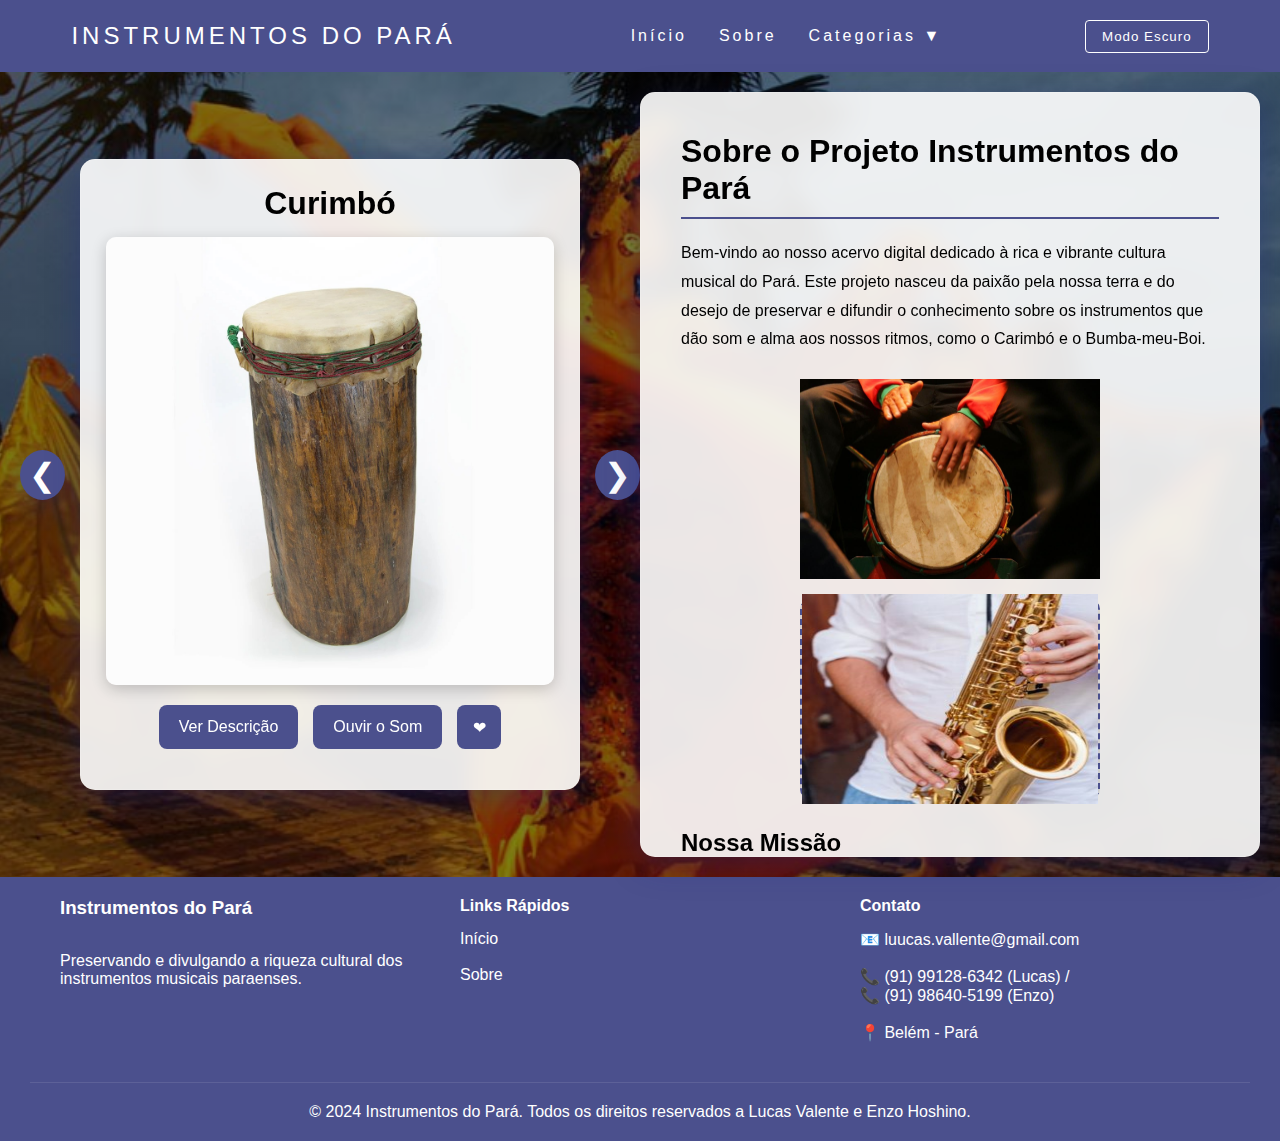
<file: index.html>
<!DOCTYPE html>
<html lang="pt-br">
<head>
    <meta charset="UTF-8">
    <meta name="viewport" content="width=device-width, initial-scale=1.0">
    <meta http-equiv="X-UA-Compatible" content="IE-edge">
    <meta name="author" content="Lucas Valente, Enzo Hoshino">
    <link rel="icon" href="/img/640px-Bandeira_do_Pará.sgv.png" type="image/icon-x">
    <title>Site Instrumentos</title>
    <link rel="stylesheet" href="CSS_01.css">
</head>

<body class="corpo">
    <header>
        <nav>
            <a class="logo" href="#" data-section="inicio">Instrumentos do Pará</a>
            <div class="mobile-menu">
                <div class="line1"></div>
                <div class="line2"></div>
                <div class="line3"></div>
            </div>
            <ul class="nav-list">
                <li><a href="#" class="nav-link" data-section="inicio">Início</a></li>
                <li><a href="sobre.html" class="nav-link" data-section="sobre">Sobre</a></li>
            
                <li class="dropdown">
                    <a href="#" class="nav-link" data-section="categorias">Categorias ▼</a>
                    <ul class="dropdown-content">
                        <li><a href="#" class="category-link" data-category="all">Todos os Instrumentos</a></li>
                        <li><a href="#" class="category-link" data-category="Carimbó">Carimbó</a></li>
                        <li><a href="#" class="category-link" data-category="Bumba-meu-Boi">Bumba-meu-Boi</a></li>
                        <li><a href="#" class="category-link" data-category="favorites">Favoritos</a></li>
                    </ul>
                </li>
            </ul>
            <button id="theme-toggle"></button>
        </nav>
    </header>
    
    <main>
  
        <section id="instrument-section" class="instrument-viewer page-section">
            <div class="instrument-carousel-container">
                <button class="carousel-arrow" id="prev-instrument">❮</button>
                <div class="instrument-card">
                    <h2 id="instrument-name"></h2>
                    <div class="instrument-image-container">
                        <img id="instrument-image" src="" alt="Imagem do Instrumento">
                    </div>
                    <div class="instrument-controls">
                        <button id="toggle-description">Ver Descrição</button>
                        <button id="play-sound">Ouvir o Som</button>
                        <button id="toggle-favorite-btn" class="favorite-btn" title="Adicionar aos Favoritos">❤</button>
                    </div>
                    <div class="description-panel" id="description-panel"></div>
                </div>
                <button class="carousel-arrow" id="next-instrument">❯</button>
            </div>
        </section>
        <section id="about-section" class="page-section">
            <div class="about-container">
                <h1>Sobre o Projeto Instrumentos do Pará</h1>
                <p>
                    Bem-vindo ao nosso acervo digital dedicado à rica e vibrante cultura musical do Pará. Este projeto nasceu da paixão pela nossa terra e do desejo de preservar e difundir o conhecimento sobre os instrumentos que dão som e alma aos nossos ritmos, como o Carimbó e o Bumba-meu-Boi.
                </p>
                <div class="about-images">
                    <div class="img-placeholder"><img src="img/Imagem1.jpg" height=200px" width="320px"> </div>
                    <div class="img-placeholder"><img src="img/Imagem2.jpg" height="210px" width="450vh"></div>
                </div> 
                <h2>Nossa Missão</h2>
                <p>
                    Nossa missão é criar uma plataforma acessível e educativa onde estudantes, músicos, pesquisadores e curiosos de todo o mundo possam explorar, aprender e se encantar com a diversidade dos instrumentos paraenses. Queremos ser uma ponte entre a tradição e a tecnologia, garantindo que as futuras gerações possam conhecer e valorizar este patrimônio cultural imaterial.
                </p>
                <h2>Explore e Contribua</h2>
                <p>
                    Navegue pelas categorias, ouça os sons, veja as imagens e leia as descrições que preparamos. Este é um projeto em constante crescimento e a sua participação é fundamental. Sinta-se à vontade para nos contatar com sugestões, informações ou qualquer contribuição que enriqueça nosso acervo.
                </p>
            </div>
        </section>
    </main>


    <footer class="footer">
        <div class="footer-content">
            <div class="footer-section">
                <h3>Instrumentos do Pará</h3><br>
                <p>Preservando e divulgando a riqueza cultural dos instrumentos musicais paraenses.</p>
            </div>
            <div class="footer-section">
                <h4>Links Rápidos</h4>
                <ul class="footer-links">
                     <li><a href="index.html" class="nav-link" data-section="inicio">Início</a></li><br>
                     <li><a href="sobre.html" class="nav-link" data-section="sobre">Sobre</a></li>
                </ul>
            </div>
            <div class="footer-section">
                <h4>Contato</h4>
                <div class="contact-info">
                    <p>📧 luucas.vallente@gmail.com</p><br>
                    <p>📞 (91) 99128-6342 (Lucas) /<br>
                        📞  (91) 98640-5199 (Enzo)</p><br>
                    <p>📍 Belém - Pará</p>
                </div>
            </div>
        </div>
        <div class="footer-bottom">
            <p>&copy; 2024 Instrumentos do Pará. Todos os direitos reservados a Lucas Valente e Enzo Hoshino.</p>
        </div>
    </footer>

    <script src="Java.js"></script>
</body>
</html>
</file>
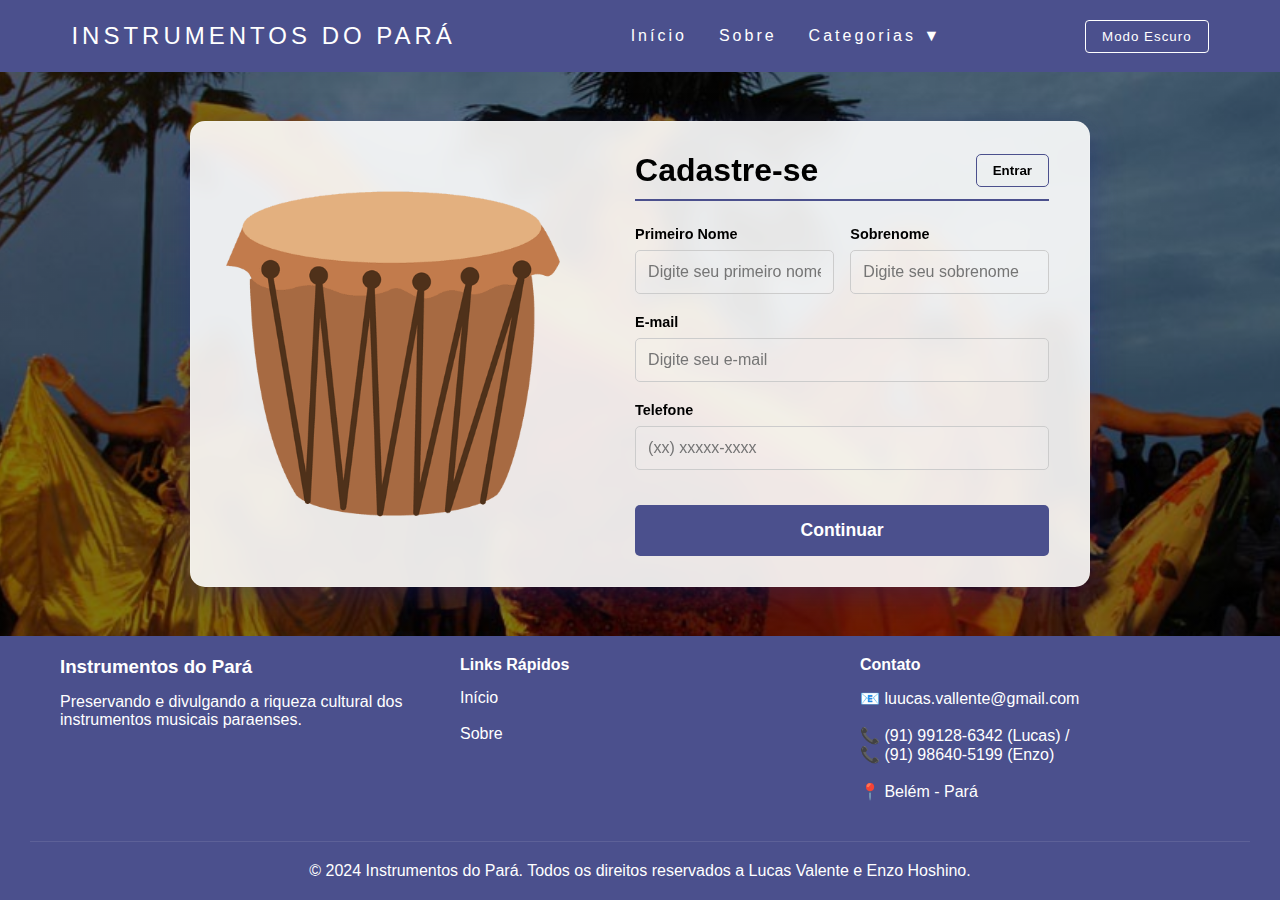
<file: Cadastro.html>
<!DOCTYPE html>
<html lang="pt-br">
<head>
    <meta charset="UTF-8">
    <meta name="viewport" content="width=device-width, initial-scale=1.0">
    <meta name="author" content="Lucas Valente, Enzo Hoshino">
    <title>Cadastro - Instrumentos do Pará</title>
    <link rel="icon" href="/img/640px-Bandeira_do_Pará.sgv.png" type="image/icon-x">
    <link rel="stylesheet" href="CSS_01.css">
    <link rel="stylesheet" href="Cadastro.css">
</head>

<body>
    <header>
        <nav>
            <a class="logo" href="index.html">Instrumentos do Pará</a>
            <div class="mobile-menu">
                <div class="line1"></div>
                <div class="line2"></div>
                <div class="line3"></div>
            </div>
            <ul class="nav-list">
                <li><a href="index.html" class="nav-link">Início</a></li>
                <li><a href="sobre.html" class="nav-link">Sobre</a></li>
                <li class="dropdown">
                    <a href="#" class="nav-link">Categorias ▼</a>
                    <ul class="dropdown-content">
                        <li><a href="index.html" class="category-link" data-category="all">Todos os Instrumentos</a></li>
                        <li><a href="index.html" class="category-link" data-category="Carimbó">Carimbó</a></li>
                        <li><a href="index.html" class="category-link" data-category="Bumba-meu-Boi">Bumba-meu-Boi</a></li>
                        <li><a href="index.html" class="category-link" data-category="favorites">Favoritos</a></li>
                    </ul>
                </li>
            </ul>
            <button id="theme-toggle"></button>
        </nav>
    </header>

    <main>
        <div class="form-card">
            <div class="form-image-container">
                <img src="img/tambor.jpg" alt="Tambor">
            </div>
            <div class="form-content">
                <form action="index.html">
                    <div class="form-header">
                        <h1>Cadastre-se</h1>
                        <div class="login-button">
                            <button type="button"><a href="#">Entrar</a></button>
                        </div>
                    </div>

                    <div class="input-group">
                        <div class="input-box">
                            <label for="firstname">Primeiro Nome</label>
                            <input id="firstname" type="text" name="firstname" placeholder="Digite seu primeiro nome" required>
                        </div>
                        <div class="input-box">
                            <label for="lastname">Sobrenome</label>
                            <input id="lastname" type="text" name="lastname" placeholder="Digite seu sobrenome" required>
                        </div>
                        <div class="input-box">
                            <label for="email">E-mail</label>
                            <input id="email" type="email" name="email" placeholder="Digite seu e-mail" required>
                        </div>
                        <div class="input-box">
                            <label for="number">Telefone</label>
                            <input id="number" type="tel" name="number" placeholder="(xx) xxxxx-xxxx" required>
                        </div>
                    </div>

                    <div class="continue-button">
                        <a href="index.html" role="button"><button>Continuar</button></a>
                    </div>
                </form>
            </div>
        </div>
    </main>

    <footer class="footer">
        <div class="footer-content">
            <div class="footer-section">
                <h3>Instrumentos do Pará</h3>
                <p>Preservando e divulgando a riqueza cultural dos instrumentos musicais paraenses.</p>
            </div>
            <div class="footer-section">
                <h4>Links Rápidos</h4>
                <ul class="footer-links">
                     <li><a href="index.html">Início</a></li><br>
                     <li><a href="sobre.html">Sobre</a></li>
                </ul>
            </div>
            <div class="footer-section">
                <h4>Contato</h4>
                <div class="contact-info">
                    <p>📧 luucas.vallente@gmail.com</p><br>
                    <p>📞 (91) 99128-6342 (Lucas) /<br>
                        📞  (91) 98640-5199 (Enzo)</p><br>
                    <p>📍 Belém - Pará</p>
                </div>
            </div>
        </div>
        <div class="footer-bottom">
            <p>&copy; 2024 Instrumentos do Pará. Todos os direitos reservados a Lucas Valente e Enzo Hoshino.</p>
        </div>

    </footer>

    <script src="Java.js"></script>
    
    
</body>
</html>
</file>
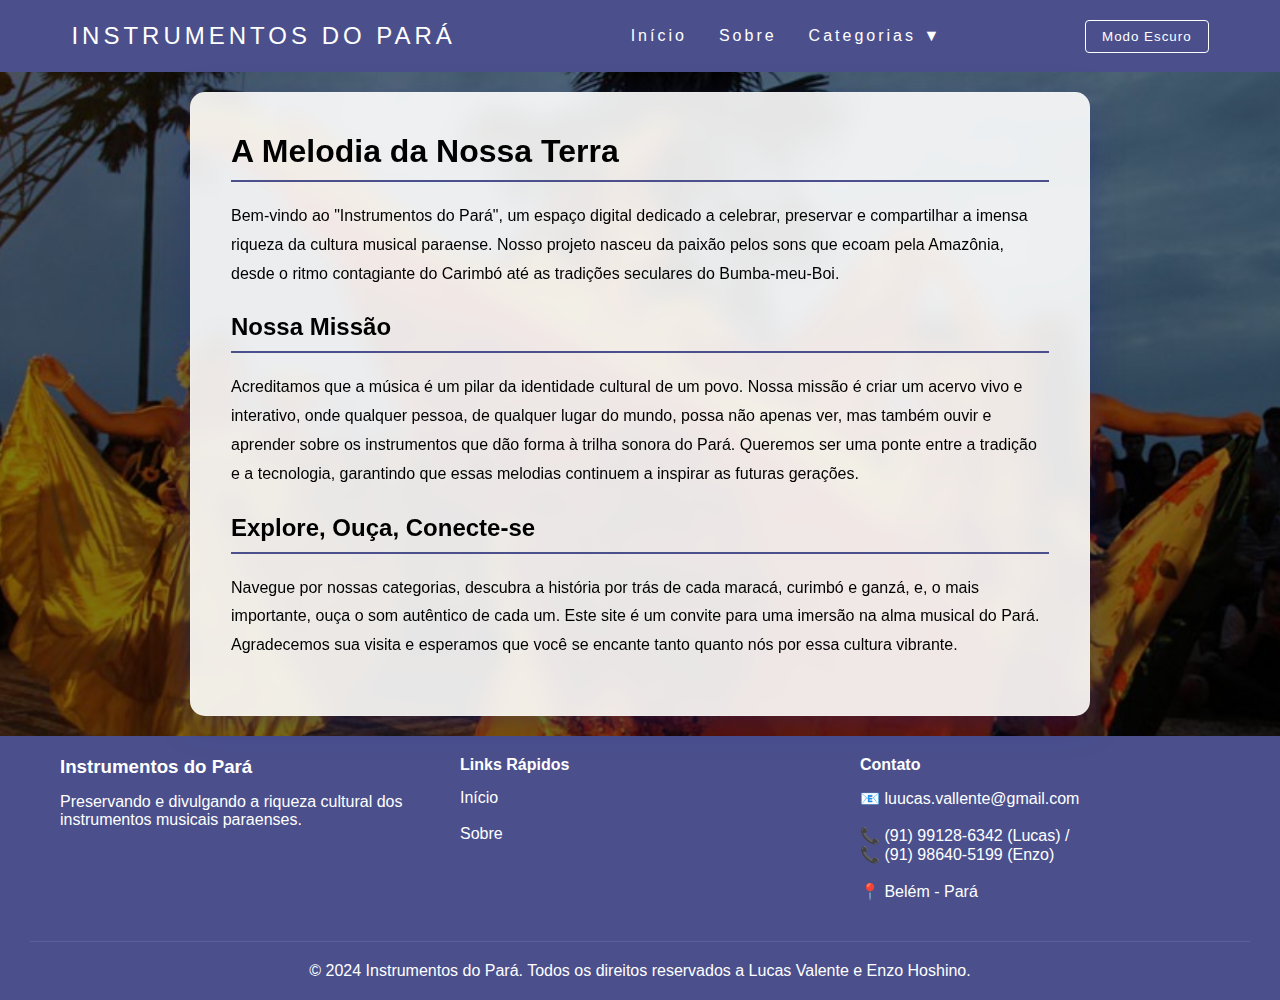
<file: sobre.html>
<!DOCTYPE html>
<html lang="pt-br">
<head>
    <meta charset="UTF-8">
    <meta name="viewport" content="width=device-width, initial-scale=1.0">
    <meta http-equiv="X-UA-Compatible" content="IE-edge">
    <meta name="author" content="Lucas Valente, Enzo Hoshino">
    <link rel="icon" href="/img/640px-Bandeira_do_Pará.sgv.png" type="image/icon-x">
    <title>Sobre o Projeto - Instrumentos do Pará</title>
    <link rel="stylesheet" href="CSS_01.css">
</head>

<body>
    <header>
        <nav>
            <a class="logo" href="index.html">Instrumentos do Pará</a>
            <div class="mobile-menu">
                <div class="line1"></div>
                <div class="line2"></div>
                <div class="line3"></div>
            </div>
            <ul class="nav-list">
                <li><a href="index.html" class="nav-link">Início</a></li>
                <li><a href="sobre.html" class="nav-link">Sobre</a></li>
                <li class="dropdown">
                    <a href="#" class="nav-link">Categorias ▼</a>
                    <ul class="dropdown-content">
                        <li><a href="index.html" class="category-link-dummy">Todos os Instrumentos</a></li>
                        <li><a href="index.html" class="category-link-dummy">Carimbó</a></li>
                        <li><a href="index.html" class="category-link-dummy">Bumba-meu-Boi</a></li>
                    </ul>
                </li>
            </ul>
            <button id="theme-toggle"></button>
        </nav>
    </header>
    
    <main>
        <section class="about-page">
            <div class="about-container">
                <h1>A Melodia da Nossa Terra</h1>
                <p>
                    Bem-vindo ao "Instrumentos do Pará", um espaço digital dedicado a celebrar, preservar e compartilhar a imensa riqueza da cultura musical paraense. Nosso projeto nasceu da paixão pelos sons que ecoam pela Amazônia, desde o ritmo contagiante do Carimbó até as tradições seculares do Bumba-meu-Boi.
                </p>
                

                <h2>Nossa Missão</h2>
                <p>
                    Acreditamos que a música é um pilar da identidade cultural de um povo. Nossa missão é criar um acervo vivo e interativo, onde qualquer pessoa, de qualquer lugar do mundo, possa não apenas ver, mas também ouvir e aprender sobre os instrumentos que dão forma à trilha sonora do Pará. Queremos ser uma ponte entre a tradição e a tecnologia, garantindo que essas melodias continuem a inspirar as futuras gerações.
                </p>


                <h2>Explore, Ouça, Conecte-se</h2>
                <p>
                    Navegue por nossas categorias, descubra a história por trás de cada maracá, curimbó e ganzá, e, o mais importante, ouça o som autêntico de cada um. Este site é um convite para uma imersão na alma musical do Pará. Agradecemos sua visita e esperamos que você se encante tanto quanto nós por essa cultura vibrante.
                </p>
            </div>
        </section>
    </main>
    <footer class="footer">
        
        <div class="footer-content">
            <div class="footer-section">
                <h3>Instrumentos do Pará</h3>
                <p>Preservando e divulgando a riqueza cultural dos instrumentos musicais paraenses.</p>
            </div>
            <div class="footer-section">
                <h4>Links Rápidos</h4>
                <ul class="footer-links">
                     <li><a href="index.html" class="nav-link" data-section="inicio">Início</a></li><br>
                     <li><a href="sobre.html" class="nav-link" data-section="sobre">Sobre</a></li>
                </ul>
            </div>
            <div class="footer-section">
                <h4>Contato</h4>
                <div class="contact-info">
                    <p>📧 luucas.vallente@gmail.com</p><br>
                    <p>📞 (91) 99128-6342 (Lucas) /<br>
                        📞  (91) 98640-5199 (Enzo)</p><br>
                    <p>📍 Belém - Pará</p>
                </div>
            </div>
        </div>
        <div class="footer-bottom">
            <p>&copy; 2024 Instrumentos do Pará. Todos os direitos reservados a Lucas Valente e Enzo Hoshino.</p>
        </div>
    </footer>

    <script src="Java.js"></script>
</body>
</html>
</file>
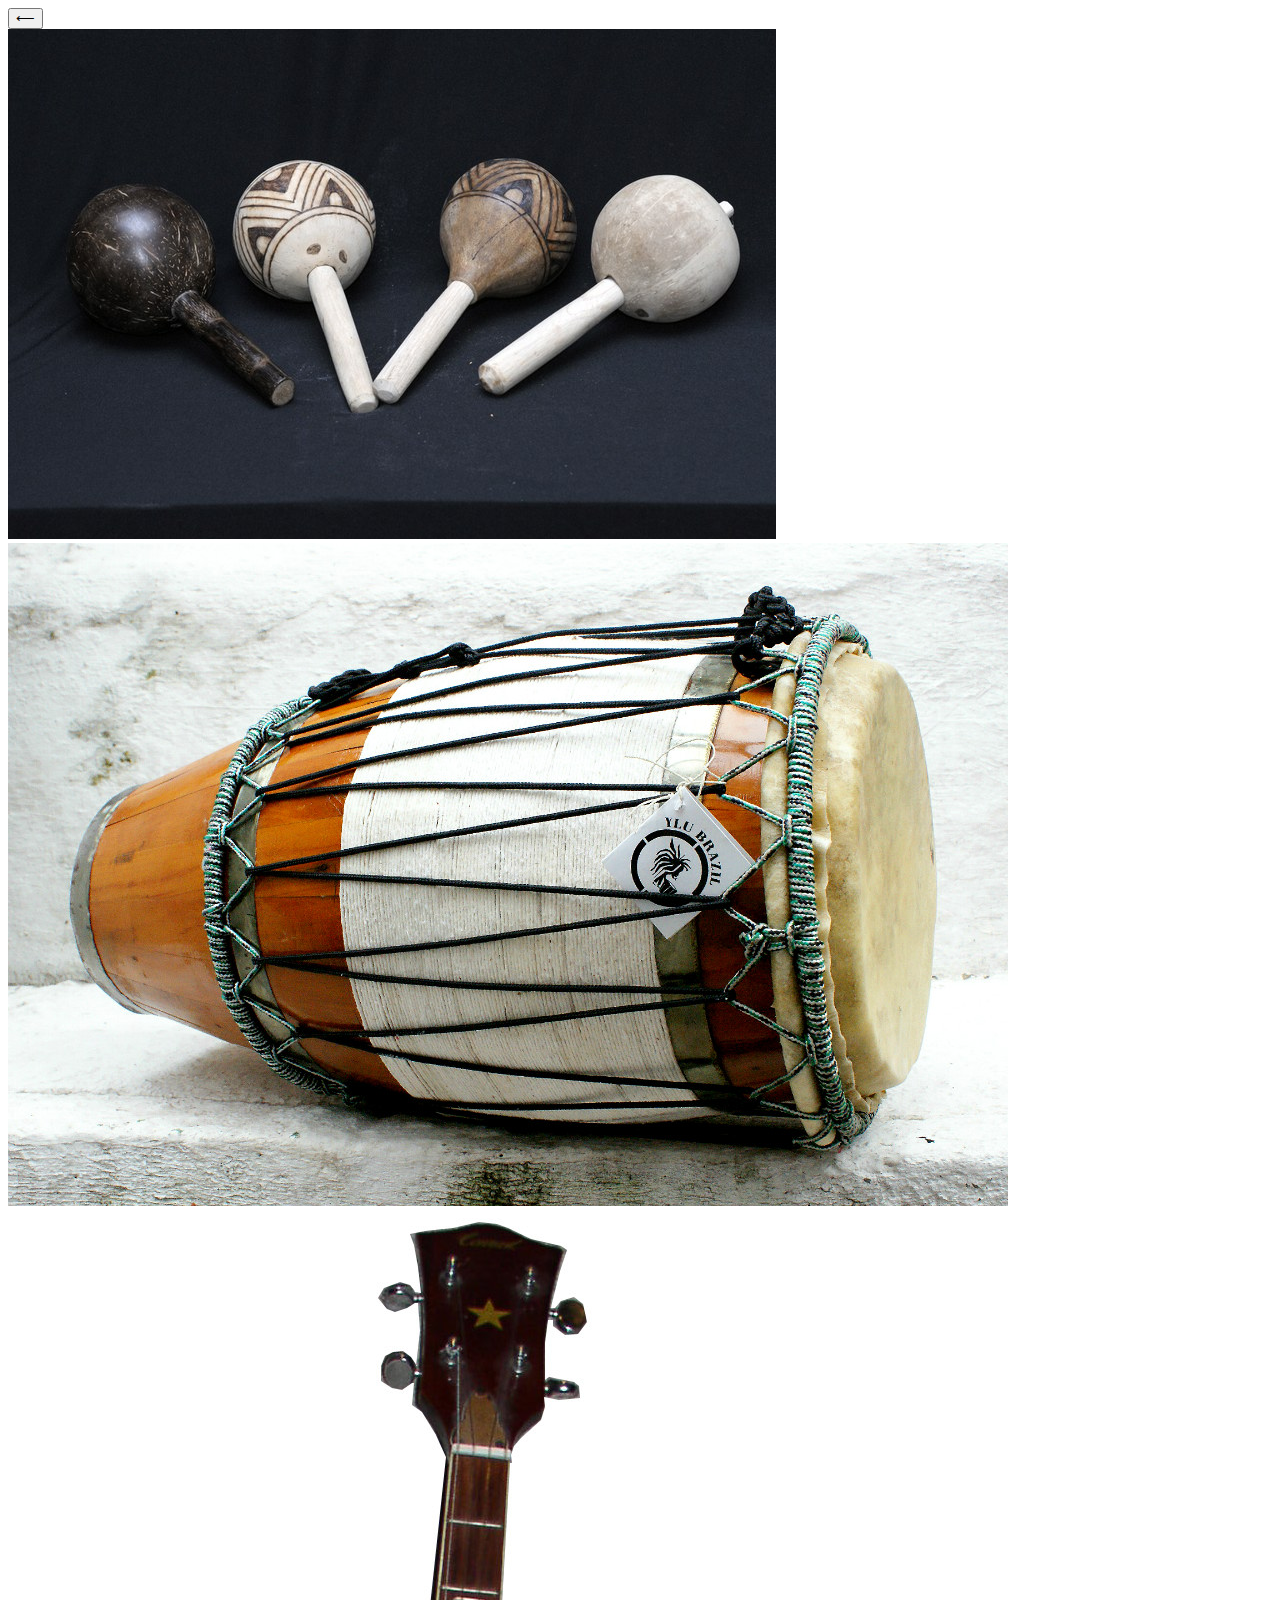
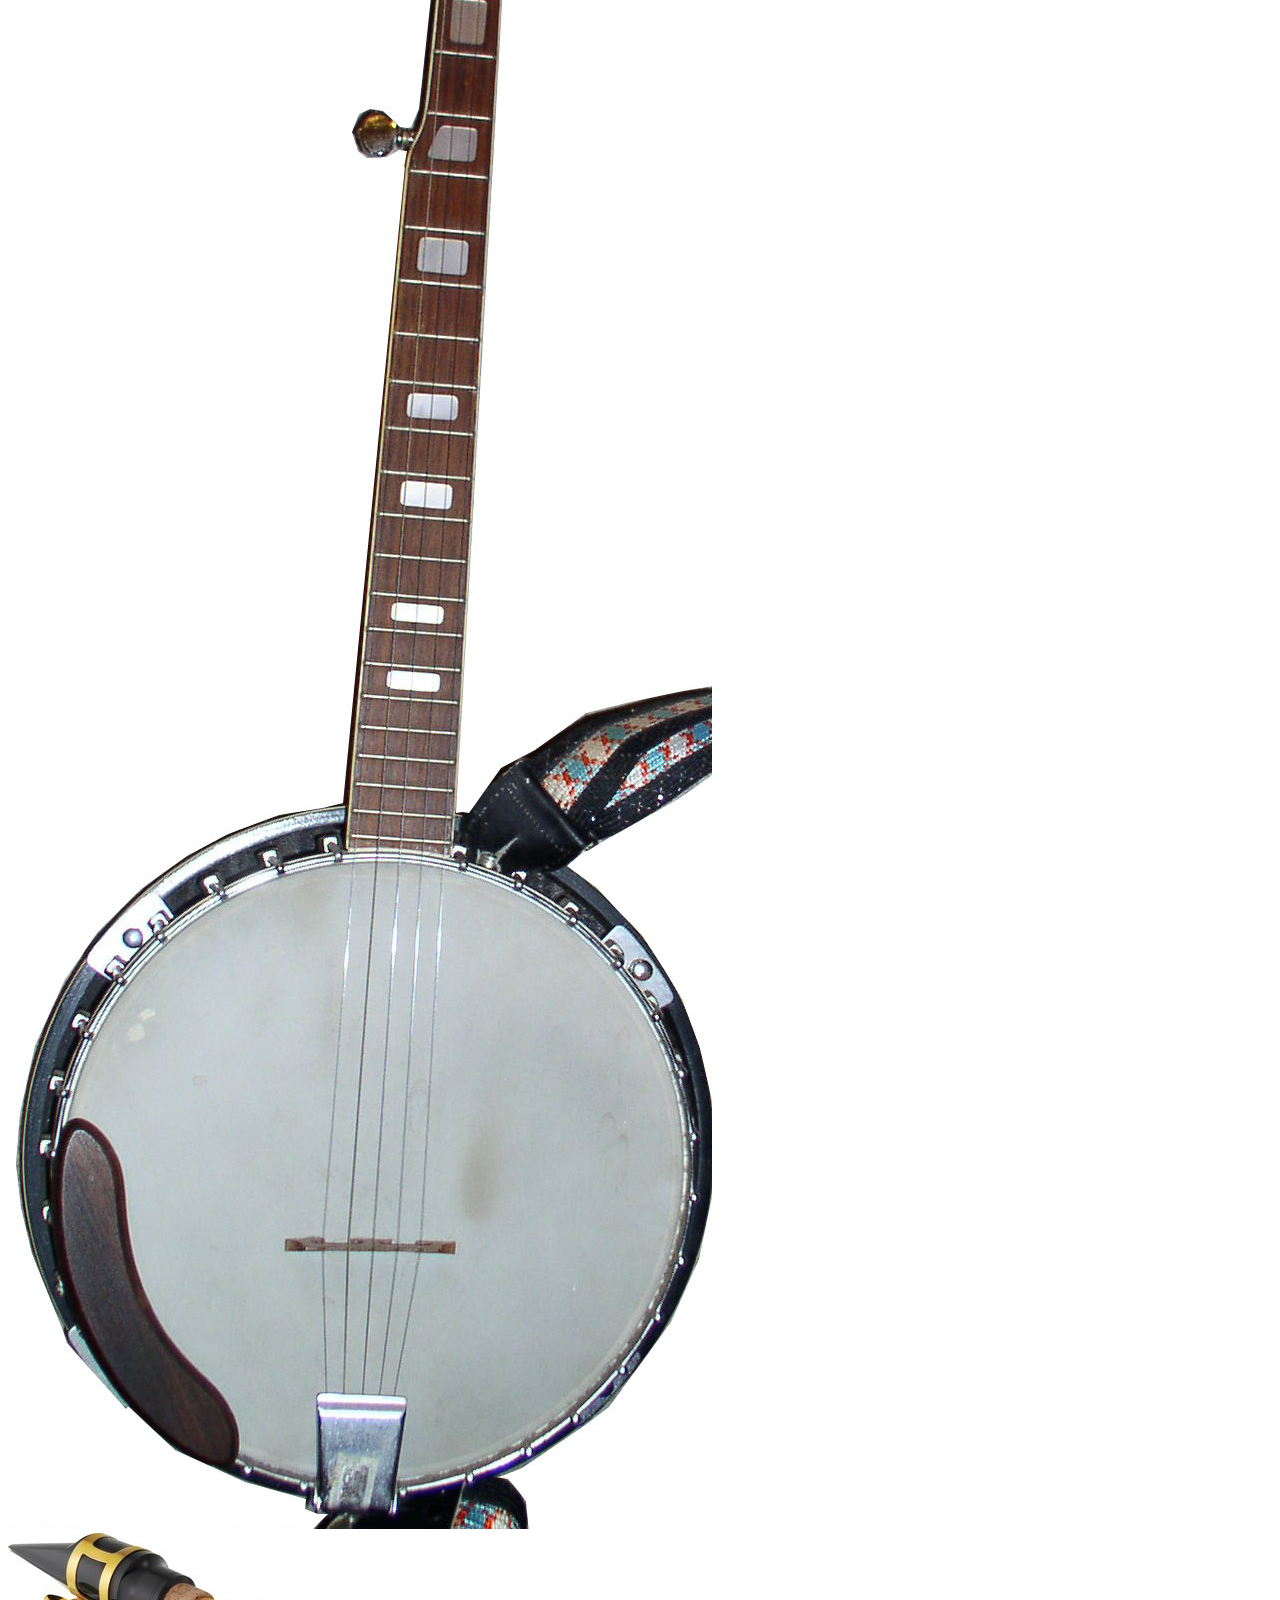
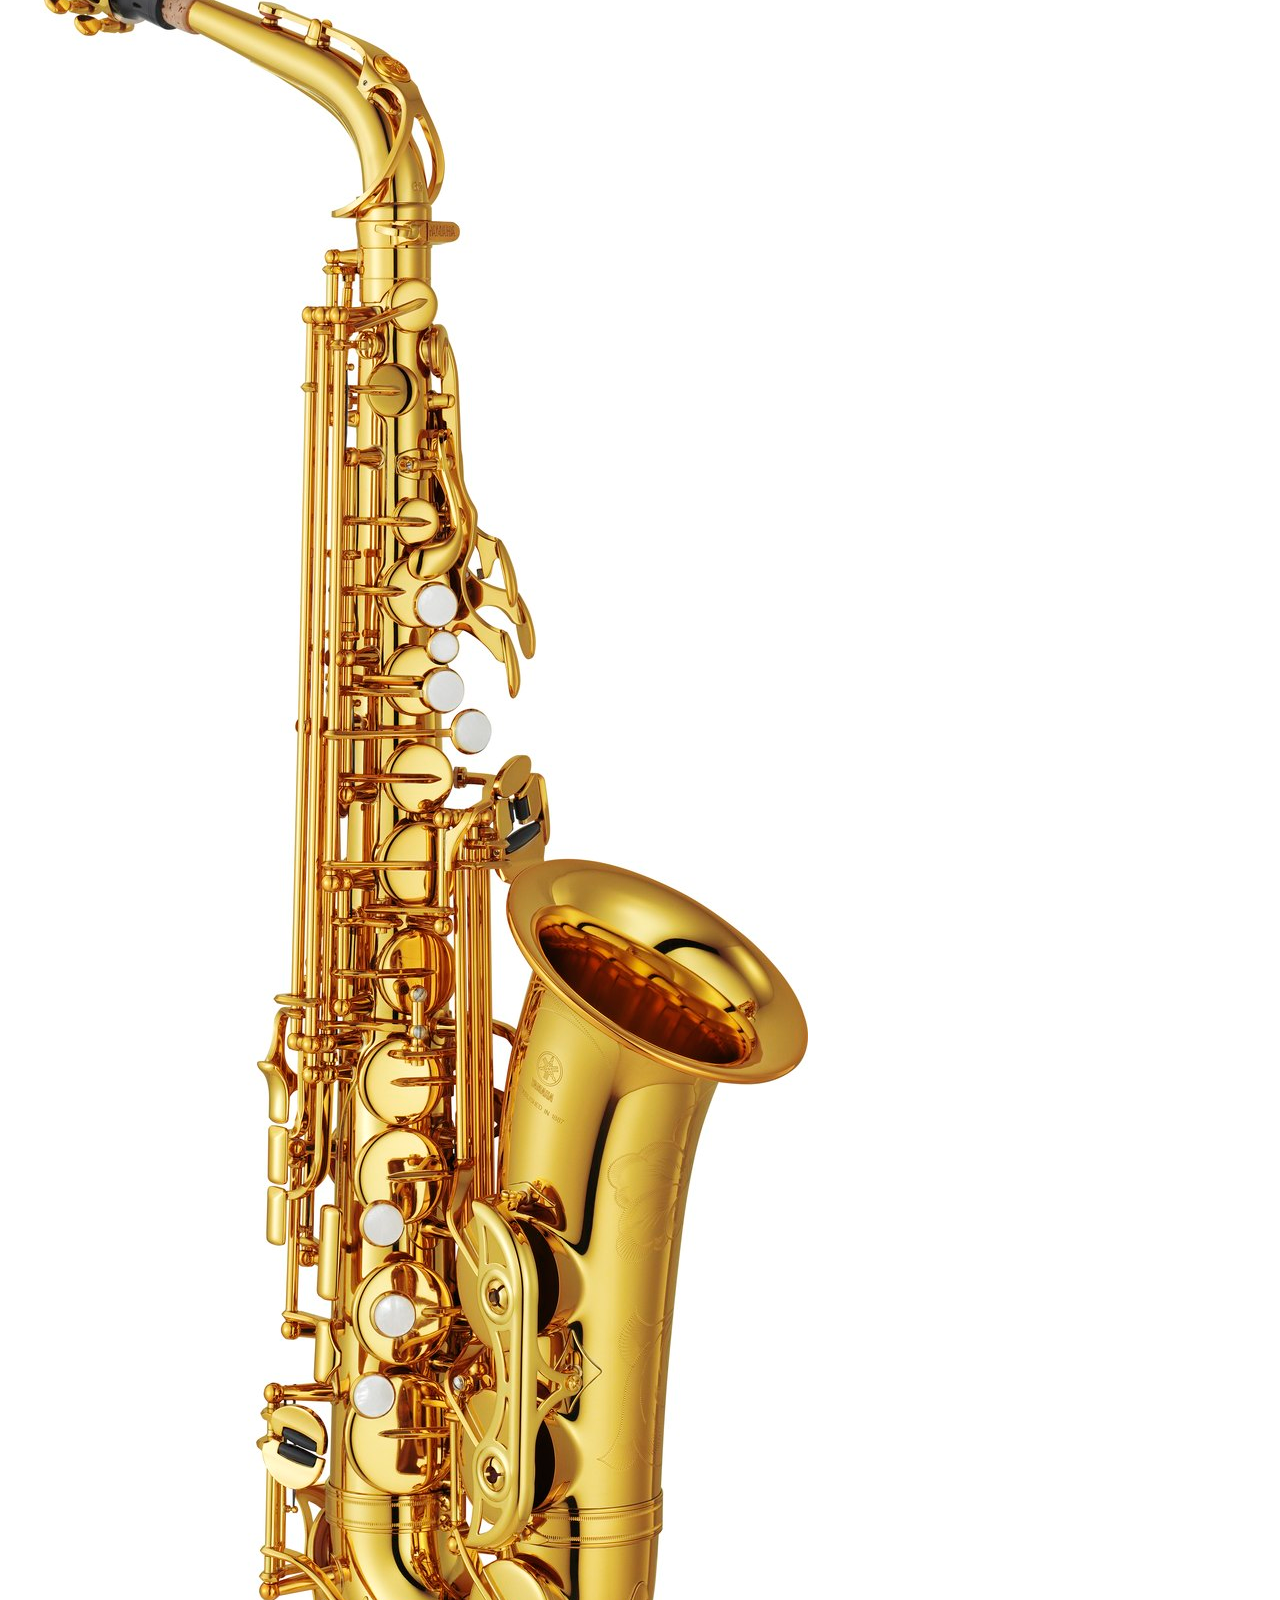
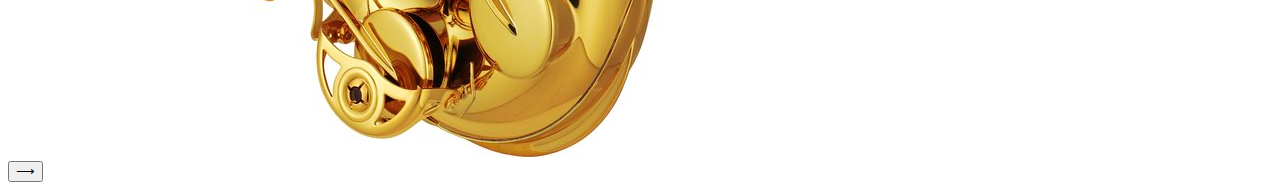
<file: TESTE/teste.html>
<!DOCTYPE html>
<html lang=pt-br">
<head>
    <meta charset="UTF-8">
    <meta name="viewport" content="width=device-width, initial-scale=1.0">
    <meta name="author" content="Lucas Valente, Enzo Hoshino">
    <title>TEST</title>
</head>
<body>

    <div class="carousel-container">
    <button class="prev">⟵</button>
    <div class="carousel">
        <img class = "maraca" src="Maraca.jpeg" alt="Imagem 1">
        <img class = "curimbo" src="Curimbó.JPG" alt="Imagem 2">
        <img class = "banjo" src="Banjo.jpg" alt="Imagem 3">
        <img clas = "saxofone" src="Saxofone.jpg" alt="Imagem 4">
    </div>
    <button class="next">⟶</button>
    </div>


    
</body>
</html>
</file>
<file: CSS_01.css>
*{
    margin: 0;
    padding: 0;
    box-sizing: border-box;
}

:root {
    --bg-color: #ffffff;
    --text-color: #000000;
    --nav-bg: rgb(75, 80, 141);
    --nav-text: white;
    --main-bg-url: url("img/CARIMBÓ.jpg");
    --card-bg: rgba(255, 255, 255, 0.9);
    --card-shadow: 0 8px 32px 0 rgba(31, 38, 135, 0.37);
    --btn-bg: rgb(75, 80, 141);
    --btn-text: white;
    --btn-disabled-bg: #cccccc;
}

.dark-mode {
    --bg-color: #121212;
    --text-color: #ffffff;
    --nav-bg: #1a1a1a;
    --nav-text: #e0e0e0;
    --main-bg-url: url("img/CARIMBÓ.jpg");
    --card-bg: rgba(40, 40, 40, 0.85);
    --card-shadow: 0 8px 32px 0 rgba(0, 0, 0, 0.37);
    --btn-bg: #333;
    --btn-text: #e0e0e0;
    --btn-disabled-bg: #555555;
}

body {
    background-color: var(--bg-color);
    color: var(--text-color);
    transition: background-color 0.3s ease, color 0.3s ease;
    display: flex;
    flex-direction: column;
    min-height: 100vh;
    font-family: Arial, Helvetica, sans-serif;
}

a{
    color: var(--nav-text);
    text-decoration: none;
}

a:hover {
    opacity: 0.7;
}

.logo{
    font-size: 24px;
    text-transform: uppercase;
    letter-spacing: 4px;
    color: var(--nav-text);
    height: auto;
}

nav {
    display: flex;
    justify-content: space-around;
    align-items: center;
    background: var(--nav-bg);
    height: 8vh;
    transition: background-color 0.3s ease;
}

main {
    flex-grow: 1;
    background-image: linear-gradient(rgba(0,0,0,0.5), rgba(0,0,0,0.5)), var(--main-bg-url);
    background-size: cover;
    background-position: center center;
    background-attachment: fixed;
    display: flex;
    align-items: center;
    justify-content: center;
    padding: 20px;
}

.nav-list{
    list-style: none;
    display: flex;
    align-items: center;
}

.nav-list li {
    letter-spacing: 3px;
    margin-left: 32px;
    position: relative; 
}


.dropdown {
    padding-bottom: 15px; 
    margin-bottom: -15px; 
}

.dropdown-content {
    display: none;
    position: absolute;
    top: 100%;
    left: 0;
    background-color: var(--nav-bg);
    min-width: 180px;
    box-shadow: 0px 8px 16px 0px rgba(0,0,0,0.2);
    z-index: 100;
    list-style: none;
    border-radius: 4px;
    overflow: hidden;
    transform-origin: top center;
    animation: growDown 300ms ease-in-out forwards;
}

.dropdown-content li {
    margin: 0;
}

.dropdown-content a {
    padding: 12px 16px;
    display: block;
    text-align: left;
}

.dropdown-content a:hover {
    background-color: rgba(255, 255, 255, 0.1);
    opacity: 1;
}

.dropdown:hover .dropdown-content {
    display: block;
}

@keyframes growDown {
    0% { transform: scaleY(0); }
    80% { transform: scaleY(1.1); }
    100% { transform: scaleY(1); }
}

#theme-toggle {
    background: transparent;
    border: 1px solid var(--nav-text);
    color: var(--nav-text);
    padding: 8px 16px;
    border-radius: 4px;
    cursor: pointer;
    letter-spacing: 1px;
    transition: all 0.3s ease;
}

#theme-toggle:hover {
    background: var(--nav-text);
    color: var(--nav-bg);
}

.mobile-menu{
    display: none;
    cursor: pointer;
}

.mobile-menu div{
    width: 32px;
    height: 4px;
    background: white;
    margin: 8px;
    transition: 0.3s;
}


.mobile-menu.active .line1 {
    transform: rotate(-45deg) translate(-8px, 8px);
}

.mobile-menu.active .line2 {
    opacity: 0;
}

.mobile-menu.active .line3 {
    transform: rotate(45deg) translate(-7px, -8px);
}



.instrument-viewer {
    width: 100%;
}

.instrument-carousel-container {
    display: flex;
    align-items: center;
    justify-content: center;
    gap: 15px;
    width: 100%;
    max-width: 800px;
    margin: 0 auto;
}

.carousel-arrow {
    background-color: var(--btn-bg);
    color: var(--btn-text);
    border: none;
    font-size: 2rem;
    cursor: pointer;
    border-radius: 50%;
    width: 50px;
    height: 50px;
    display: flex;
    align-items: center;
    justify-content: center;
    transition: background-color 0.3s ease, transform 0.2s ease;
    box-shadow: var(--card-shadow);
}

.carousel-arrow:hover {
    transform: scale(1.1);
    opacity: 0.9;
}

.carousel-arrow:disabled {
    background-color: var(--btn-disabled-bg);
    cursor: not-allowed;
    transform: none;
    opacity: 0.6;
}

.instrument-card {
    background: var(--card-bg);
    backdrop-filter: blur(10px);
    border-radius: 15px;
    padding: 25px;
    text-align: center;
    width: 100%;
    max-width: 500px;
    box-shadow: var(--card-shadow);
    border: 1px solid rgba(255, 255, 255, 0.18);
    transition: background-color 0.3s ease;
}

#instrument-name {
    margin-bottom: 15px;
    font-size: 2em;
    color: var(--text-color);
}

.instrument-image-container {
    margin-bottom: 20px;
    min-height: 250px; 
    display: flex;
    align-items: center;
    justify-content: center;
}

#instrument-image {
    max-width: 100%;
    height: auto;
    border-radius: 10px;
    box-shadow: 0 4px 15px rgba(0,0,0,0.2);
}

.instrument-controls {
    display: flex;
    justify-content: center;
    gap: 15px;
    margin-bottom: 15px;
}

.instrument-controls button {
    background-color: var(--btn-bg);
    color: var(--btn-text);
    border: none;
    padding: 10px 20px;
    border-radius: 8px;
    cursor: pointer;
    font-size: 1em;
    transition: background-color 0.3s ease, transform 0.2s ease;
}

.instrument-controls button:hover {
    transform: translateY(-2px);
    opacity: 0.9;
}

.instrument-controls button:disabled {
    background-color: var(--btn-disabled-bg);
    cursor: not-allowed;
    transform: none;
    opacity: 0.6;
}

.description-panel {
    max-height: 0;
    overflow: hidden;
    transition: max-height 0.5s ease-out, padding 0.5s ease-out;
    background-color: rgba(0,0,0,0.05);
    border-radius: 8px;
    padding: 0 15px;
    color: var(--text-color);
}

.description-panel.visible {
    max-height: 200px; 
    padding: 15px;
}


#about-section {
    width: 100%;
    color: var(--text-color);
}

.about-container {
    background: var(--card-bg);
    backdrop-filter: blur(10px);
    border-radius: 15px;
    padding: 30px 40px;
    width: 100%;
    max-width: 900px;
    box-shadow: var(--card-shadow);
    border: 1px solid rgba(255, 255, 255, 0.18);
    text-align: left;
    overflow-y: auto;
    max-height: 85vh;
}

.about-container h1, .about-container h2 {
    margin-top: 10px;
    margin-bottom: 20px;
    border-bottom: 2px solid var(--btn-bg);
    padding-bottom: 10px;
}

.about-container p {
    line-height: 1.8;
    margin-bottom: 25px;
}

.about-images {
    display: flex;
    gap: 20px;
    justify-content: center;
    margin-bottom: 30px;
    flex-wrap: wrap;
}

.img-placeholder {
    width: 100%;
    max-width: 300px;
    height: 200px;
    background-color: rgba(0,0,0,0.1);
    border-radius: 10px;
    display: flex;
    align-items: center;
    justify-content: center;
    font-style: italic;
    color: var(--text-color);
    border: 2px dashed var(--btn-bg);
    text-align: center;
}




@media (max-width: 999px){
    body{
        overflow-x: hidden;
    }
    .nav-list{
        position: absolute;
        top: 8vh;
        right: 0;
        width: 60vw;
        height: 92vh;
        background: var(--nav-bg);
        flex-direction: column;
        align-items: center;
        justify-content: flex-start;
        padding-top: 30px;
        transform: translateX(100%);
        transition: transform 0.3s ease-in;
        z-index: 99;
    }
    .nav-list li{
        margin-left: 0;
        opacity: 0;
        margin-bottom: 25px;
    }

    .mobile-menu{
        display: block;
    }

    .nav-list.active{
        transform: translateX(0);
    }
    
    @keyframes navLinkFade{
        from{ opacity: 0; transform: translateX(50px); }
        to{ opacity: 1; transform: translateX(0px); }
    }
    .nav-list.active li {
        animation: navLinkFade 0.5s ease forwards 0.3s;
    }

    .dropdown-content {
        display: block;
        position: static;
        box-shadow: none;
        animation: none;
        background-color: transparent;
        padding-left: 20px;
        margin-top: 0;
        overflow: visible;
    }
    .dropdown-content a { padding: 8px 0; }
}

@media (max-width: 768px) {
    .instrument-carousel-container {
        flex-direction: column;
        gap: 20px;
    }
    .instrument-card, .about-container {
        max-width: 90vw;
        padding: 20px;
    }
    .carousel-arrow { display: block; }
}



.footer {
    background: var(--nav-bg);
    color: var(--nav-text);
    padding: 20px 30px;
    transition: background-color 0.3s ease;
    width: 100%;
}

.footer-content {
    display: grid;
    grid-template-columns: repeat(auto-fit, minmax(250px, 1fr));
    gap: 40px;
    max-width: 1200px;
    margin: 0 auto;
    padding: 0 20px;
}

.footer-section h3, .footer-section h4 {
    color: white;
    margin-bottom: 15px;
}

.footer-links { list-style: none; }
.social-links { display: flex; gap: 15px; }

.footer-bottom {
    border-top: 1px solid rgba(255, 255, 255, 0.1);
    margin-top: 40px;
    padding-top: 20px;
    text-align: center;
}

.footer-bottom p {
    max-width: 1200px;
    margin: 0 auto;
    padding: 0 20px;
}

/* --- Estilos do Botão de Favoritos --- */
.favorite-btn {
    background: transparent;
    border: 2px solid var(--btn-bg);
    color: var(--btn-bg);
    font-size: 1.2em; /* Tamanho do coração */
    width: 44px;  /* Ajuste para alinhar com outros botões */
    height: 44px; /* Ajuste para alinhar com outros botões */
    border-radius: 8px;
    cursor: pointer;
    display: flex;
    align-items: center;
    justify-content: center;
    transition: all 0.3s ease;
    padding-top: 2px; /* Pequeno ajuste para centralizar o caractere de coração */
}

.favorite-btn:hover {
    transform: translateY(-2px);
    opacity: 0.9;
}

/* Estilo para quando o instrumento ESTÁ nos favoritos */
.favorite-btn.favorited {
    background-color: #e74c3c; /* Vermelho */
    color: white;
    border-color: #c0392b; /* Vermelho mais escuro */
}
</file>
<file: Cadastro.css>
/* Estilos específicos para o formulário de cadastro */

/* Card principal do formulário, usando o mesmo estilo do site */
.form-card {
    display: flex;
    width: 100%;
    max-width: 900px; /* Largura máxima do card */
    background: var(--card-bg);
    backdrop-filter: blur(10px);
    border-radius: 15px;
    box-shadow: var(--card-shadow);
    border: 1px solid rgba(255, 255, 255, 0.18);
    overflow: hidden; /* Garante que os cantos arredondados sejam aplicados à imagem */
}

/* Container da imagem à esquerda */
.form-image-container {
    width: 45%;
    padding: 20px;
    display: flex;
    align-items: center;
    justify-content: center;
}

.form-image-container img {
    width: 100%;
    height: auto;
    max-height: 500px;
    object-fit: cover;
    border-radius: 10px;
}

/* Container do formulário à direita */
.form-content {
    width: 55%;
    padding: 30px 40px;
    color: var(--text-color);
}

.form-header {
    display: flex;
    justify-content: space-between;
    align-items: center;
    margin-bottom: 25px;
    padding-bottom: 10px;
    border-bottom: 2px solid var(--btn-bg);
}

.form-header h1 {
    font-size: 2em;
}

.login-button button {
    background: transparent;
    border: 1px solid var(--btn-bg);
    padding: 8px 16px;
    border-radius: 5px;
    cursor: pointer;
    transition: background 0.3s ease;
}

.login-button button:hover {
    background: var(--btn-bg);
}

.login-button button a {
    text-decoration: none;
    color: var(--text-color);
    font-weight: bold;
}
.login-button button:hover a{
    color: var(--btn-text);
}


/* Agrupamento dos campos de input */
.input-group {
    display: flex;
    flex-wrap: wrap; /* Permite que os campos quebrem a linha */
    justify-content: space-between;
}

.input-box {
    display: flex;
    flex-direction: column;
    margin-bottom: 20px;
    width: 100%; /* Ocupa a largura total por padrão */
}

/* Faz com que nome e sobrenome fiquem lado a lado */
.input-group .input-box:nth-child(1),
.input-group .input-box:nth-child(2) {
    width: 48%;
}

.input-box label {
    margin-bottom: 8px;
    font-weight: bold;
    font-size: 0.9em;
}

.input-box input {
    width: 100%;
    padding: 12px;
    border: 1px solid #ccc;
    border-radius: 5px;
    background-color: rgba(255, 255, 255, 0.1);
    color: var(--text-color);
    font-size: 1em;
}

.input-box input:focus {
    outline: 2px solid var(--btn-bg);
}

/* Botão de continuar */
.continue-button {
    margin-top: 15px;
}

.continue-button button {
    width: 100%;
    padding: 15px;
    border: none;
    background-color: var(--btn-bg);
    color: var(--btn-text);
    font-size: 1.1em;
    font-weight: bold;
    border-radius: 5px;
    cursor: pointer;
    transition: opacity 0.3s ease;
}

.continue-button button:hover {
    opacity: 0.9;
}

/* --- RESPONSIVIDADE --- */
@media (max-width: 768px) {
    .form-card {
        flex-direction: column;
        max-width: 90vw;
    }

    .form-image-container {
        display: none; /* Esconde a imagem em telas pequenas para focar no formulário */
    }

    .form-content {
        width: 100%;
        padding: 25px;
    }

    /* Garante que todos os campos ocupem a largura total em telas menores */
    .input-group .input-box,
    .input-group .input-box:nth-child(1),
    .input-group .input-box:nth-child(2) {
        width: 100%;
    }

    .form-header h1 {
        font-size: 1.5em;
    }
}
</file>
